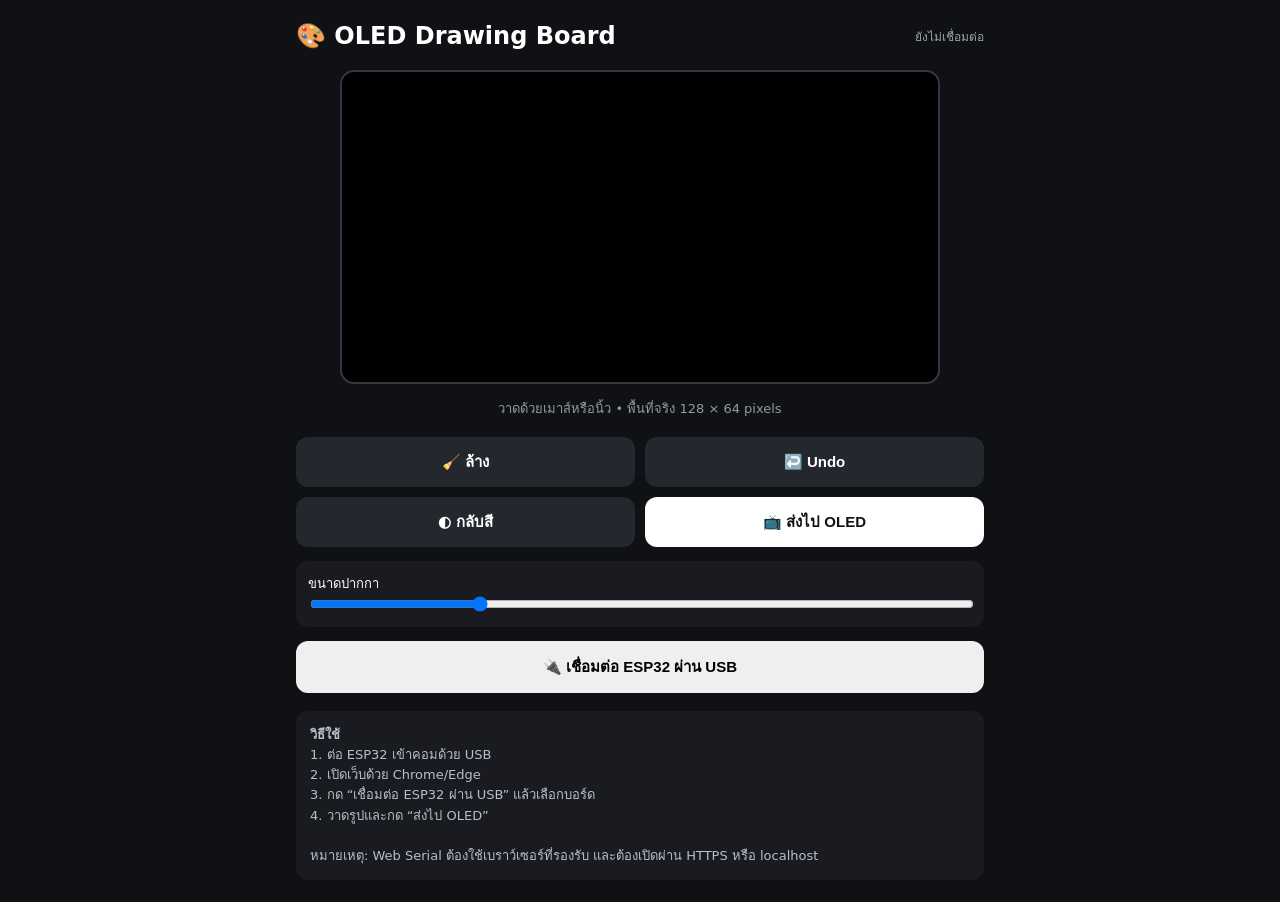
<file: oled-drawing/index.html>
<!doctype html>
<html lang="th">
<head>
<meta charset="utf-8">
<meta name="viewport" content="width=device-width,initial-scale=1,maximum-scale=1,user-scalable=no">
<title>OLED Drawing Board</title>
<style>
*{box-sizing:border-box}body{margin:0;font-family:system-ui,sans-serif;background:#101114;color:#fff;min-height:100vh}main{max-width:720px;margin:auto;padding:22px 16px}.head{display:flex;justify-content:space-between;align-items:center;gap:12px}.head h1{margin:0;font-size:24px}.status{font-size:12px;color:#9da3ad}.board{margin:20px auto 14px;background:#000;border:2px solid #343840;border-radius:14px;padding:12px;max-width:600px}canvas{display:block;width:100%;aspect-ratio:2/1;background:#000;image-rendering:pixelated;touch-action:none;cursor:crosshair}.hint{text-align:center;color:#9299a4;font-size:13px;margin:8px 0 18px}.tools{display:grid;grid-template-columns:repeat(2,1fr);gap:10px}.tools button{border:0;border-radius:12px;padding:13px;font-size:15px;font-weight:700;background:#24272d;color:white}.tools button.send{background:#fff;color:#111}.tools button:active{transform:scale(.98)}.range{margin:14px 0;background:#191b20;padding:12px;border-radius:12px;font-size:13px}.range input{width:100%}.note{margin-top:18px;padding:14px;border-radius:12px;background:#191b20;color:#b9bec7;font-size:13px;line-height:1.55}.connected{color:#72e6a1}.error{color:#ff8c8c}@media(max-width:420px){main{padding:18px 12px}.head h1{font-size:20px}.tools{grid-template-columns:1fr 1fr}}
</style>
</head>
<body><main>
<div class="head"><h1>🎨 OLED Drawing Board</h1><span id="status" class="status">ยังไม่เชื่อมต่อ</span></div>
<div class="board"><canvas id="canvas" width="128" height="64"></canvas></div>
<div class="hint">วาดด้วยเมาส์หรือนิ้ว • พื้นที่จริง 128 × 64 pixels</div>
<div class="tools"><button onclick="clearCanvas()">🧹 ล้าง</button><button onclick="undo()">↩️ Undo</button><button onclick="invert()">◐ กลับสี</button><button class="send" onclick="sendToOLED()">📺 ส่งไป OLED</button></div>
<div class="range">ขนาดปากกา <input id="size" type="range" min="1" max="5" value="2"></div>
<button id="connect" class="send" style="width:100%;border:0;border-radius:12px;padding:14px;font-size:15px;font-weight:700" onclick="connectSerial()">🔌 เชื่อมต่อ ESP32 ผ่าน USB</button>
<div class="note"><b>วิธีใช้</b><br>1. ต่อ ESP32 เข้าคอมด้วย USB<br>2. เปิดเว็บด้วย Chrome/Edge<br>3. กด “เชื่อมต่อ ESP32 ผ่าน USB” แล้วเลือกบอร์ด<br>4. วาดรูปและกด “ส่งไป OLED”<br><br>หมายเหตุ: Web Serial ต้องใช้เบราว์เซอร์ที่รองรับ และต้องเปิดผ่าน HTTPS หรือ localhost</div>
</main>
<script>
const c=document.getElementById('canvas'),ctx=c.getContext('2d');let drawing=false,history=[],port=null,writer=null;
ctx.fillStyle='#000';ctx.fillRect(0,0,128,64);ctx.strokeStyle='#fff';ctx.lineCap='round';ctx.lineJoin='round';
function pos(e){const r=c.getBoundingClientRect();return{x:(e.clientX-r.left)*128/r.width,y:(e.clientY-r.top)*64/r.height}}
function start(e){e.preventDefault();history.push(ctx.getImageData(0,0,128,64));drawing=true;const p=pos(e);ctx.beginPath();ctx.moveTo(p.x,p.y);dot(p)}
function move(e){if(!drawing)return;e.preventDefault();const p=pos(e);ctx.lineWidth=+document.getElementById('size').value;ctx.lineTo(p.x,p.y);ctx.stroke();ctx.beginPath();ctx.moveTo(p.x,p.y)}
function end(){drawing=false;ctx.beginPath()}
function dot(p){ctx.fillStyle='#fff';ctx.beginPath();ctx.arc(p.x,p.y,+document.getElementById('size').value/2,0,Math.PI*2);ctx.fill();ctx.fillStyle='#fff'}
c.addEventListener('pointerdown',start);c.addEventListener('pointermove',move);window.addEventListener('pointerup',end);
function clearCanvas(){history.push(ctx.getImageData(0,0,128,64));ctx.fillStyle='#000';ctx.fillRect(0,0,128,64);ctx.fillStyle='#fff'}
function undo(){if(history.length)ctx.putImageData(history.pop(),0,0)}
function invert(){const d=ctx.getImageData(0,0,128,64),a=d.data;for(let i=0;i<a.length;i+=4){a[i]=255-a[i];a[i+1]=255-a[i+1];a[i+2]=255-a[i+2]}ctx.putImageData(d,0,0)}
function bitmap(){const d=ctx.getImageData(0,0,128,64).data,out=new Uint8Array(1024);for(let y=0;y<64;y++)for(let x=0;x<128;x++){if(d[(y*128+x)*4]>127)out[y*16+(x>>3)]|=128>>(x&7)}return out}
function b64(bytes){let s='';for(let i=0;i<bytes.length;i+=0x8000)s+=String.fromCharCode(...bytes.subarray(i,i+0x8000));return btoa(s)}
async function connectSerial(){if(!('serial'in navigator)){setStatus('เบราว์เซอร์ไม่รองรับ Web Serial','error');return}try{port=await navigator.serial.requestPort();await port.open({baudRate:115200});writer=port.writable.getWriter();setStatus('เชื่อมต่อ ESP32 แล้ว','connected')}catch(e){setStatus('เชื่อมต่อไม่สำเร็จ','error')}}
async function sendToOLED(){if(!writer){setStatus('กรุณาเชื่อมต่อ ESP32 ก่อน','error');return}try{const msg='OLED:'+b64(bitmap())+'\n';await writer.write(new TextEncoder().encode(msg));setStatus('ส่งภาพไป OLED แล้ว','connected')}catch(e){setStatus('ส่งไม่สำเร็จ','error')}}
function setStatus(t,cl=''){const s=document.getElementById('status');s.textContent=t;s.className='status '+cl}
</script></body></html>
</file>
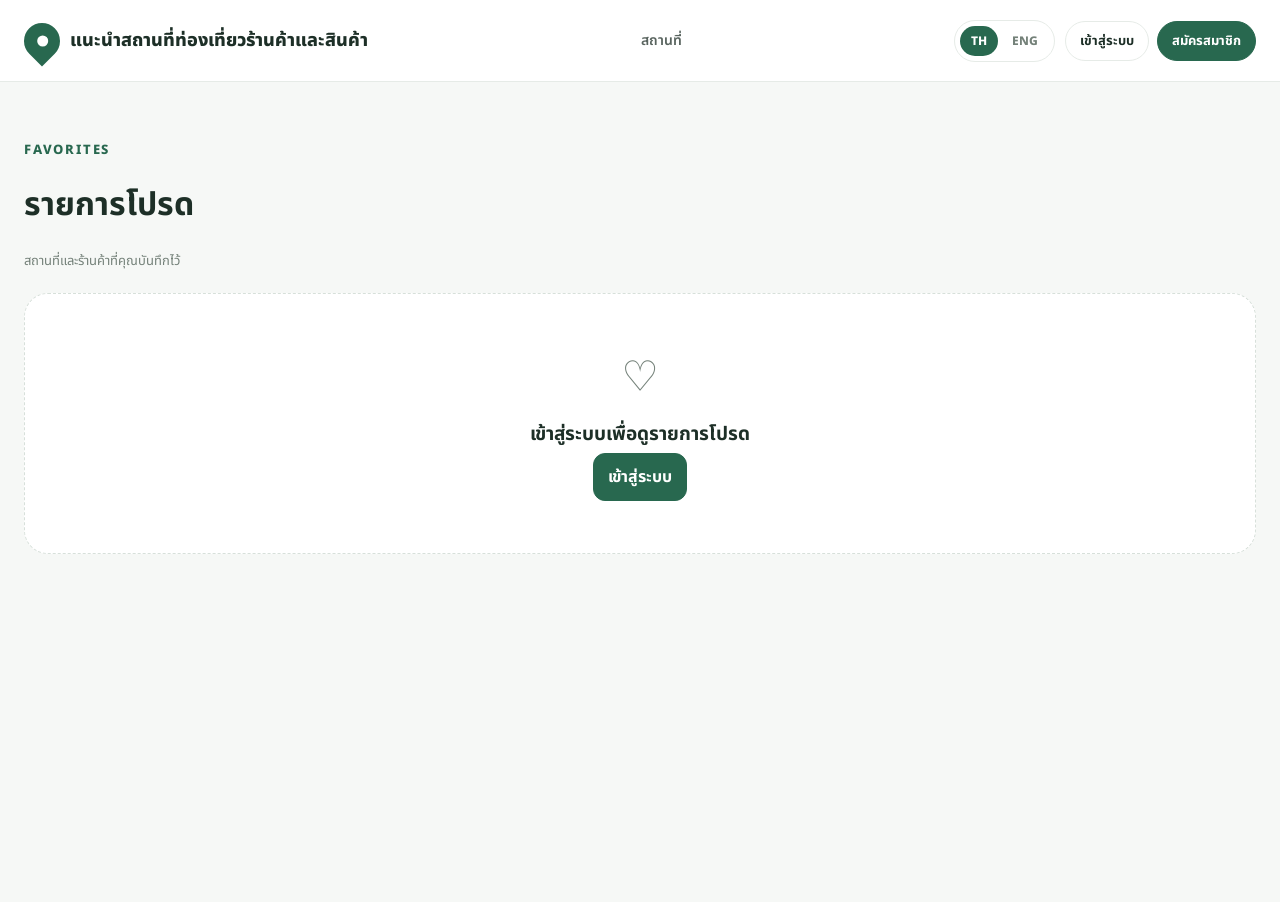
<file: favorites.html>
<!doctype html>
<html lang="th">
<head>
  <meta charset="utf-8">
  <meta name="viewport" content="width=device-width,initial-scale=1">
  <title>รายการโปรด</title>

  <link rel="preconnect" href="https://fonts.googleapis.com">
  <link rel="preconnect" href="https://fonts.gstatic.com" crossorigin>
  <link
    href="https://fonts.googleapis.com/css2?family=Noto+Sans+Thai:wght@400;500;600;700;800&display=swap"
    rel="stylesheet"
  >

  <link rel="stylesheet" href="./styles.css">
</head>

<body>

<header class="site-header">
  <div class="container header-inner">
    <a class="brand" href="./index.html">
      <i class="brand-pin"></i>
      <span id="siteName"></span>
    </a>

    <nav class="nav-menu">
      <a id="navPlaces" href="./places.html"></a>
      <a id="navFavorites" href="./favorites.html" class="auth-only hidden"></a>
    </nav>

    <div class="header-actions">
      <div class="language-switch">
        <button id="thButton" class="active">TH</button>
        <button id="enButton">ENG</button>
      </div>

      <div id="guestActions" class="guest-actions">
        <button id="openSignIn" class="header-button ghost"></button>
        <button id="openSignUp" class="header-button primary"></button>
      </div>

      <div id="userActions" class="user-actions hidden">
        <button class="user-chip" type="button">
          <span class="user-avatar">👤</span>
          <span id="currentUserName"></span>
        </button>
        <button id="signOutButton" class="header-button ghost"></button>
      </div>
    </div>
  </div>
</header>

<main class="container section favorites-page">

  <div class="section-heading">

    <div>
      <div class="hero-kicker">
        FAVORITES
      </div>

      <h1 id="favoritesPageTitle">
        รายการโปรด
      </h1>

      <p id="favoritesPageSub">
        สถานที่และร้านค้าที่คุณบันทึกไว้
      </p>
    </div>

  </div>


  <div
    id="favoritesGuest"
    class="empty-state hidden"
  >

    <div class="empty-icon">
      ♡
    </div>

    <strong id="favoritesGuestTitle">
      เข้าสู่ระบบเพื่อดูรายการโปรด
    </strong>

    <button
      id="favoritesLoginButton"
      class="modal-button primary"
      type="button"
    >
      เข้าสู่ระบบ
    </button>

  </div>


  <div
    id="favoritesContent"
    class="hidden"
  >

    <section class="favorite-page-section">

      <h2 id="favPlacesHeading">
        📍 สถานที่โปรด
      </h2>

      <div
        id="favoritePlacePageGrid"
        class="place-grid"
      ></div>

    </section>


    <section class="favorite-page-section">

      <h2 id="favShopsHeading">
        🛍️ ร้านค้าโปรด
      </h2>

      <div
        id="favoriteShopPageGrid"
        class="shop-grid"
      ></div>

    </section>

  </div>

</main>

<div id="authModal" class="modal">
  <button id="closeAuthModal" class="modal-close">×</button>
  <div class="auth-card">
    <div class="auth-brand">
      <div class="auth-logo">📍</div>
      <h2 id="authTitle"></h2>
      <p id="authSubtitle"></p>
    </div>

    <div class="auth-tabs">
      <button id="signInTab" class="auth-tab active"></button>
      <button id="signUpTab" class="auth-tab"></button>
    </div>

    <div class="social-auth">
      <button id="googleAuthButton" class="social-button google" type="button">
        <span>G</span><strong id="googleText"></strong>
      </button>
      <button id="facebookAuthButton" class="social-button facebook" type="button">
        <span>f</span><strong id="facebookText"></strong>
      </button>
    </div>

    <div class="auth-divider"><span id="orText"></span></div>

    <form id="authForm">
      <label><span id="usernameLabel"></span><input id="authUsername" type="text" required></label>
      <label><span id="passwordLabel"></span><input id="authPassword" type="password" required></label>
      <label id="confirmPasswordWrap" class="hidden"><span id="confirmPasswordLabel"></span><input id="authConfirmPassword" type="password"></label>
      <div id="authMessage" class="auth-message"></div>
      <button id="authSubmitButton" class="auth-submit" type="submit"></button>
    </form>

    <p id="authDemoNotice" class="auth-notice"></p>
  </div>
</div>

<script src="./data.js"></script>
<script src="./shops-data.js"></script>
<script src="./demo-shops.js"></script>
<script src="./demo-data.js"></script>

<script src="./page-text.js"></script>
<script src="./auth.js"></script>
<script src="./common.js"></script>

<script src="./shop-favorites.js"></script>
<script src="./favorites-page.js"></script>

</body>
</html>
</file>
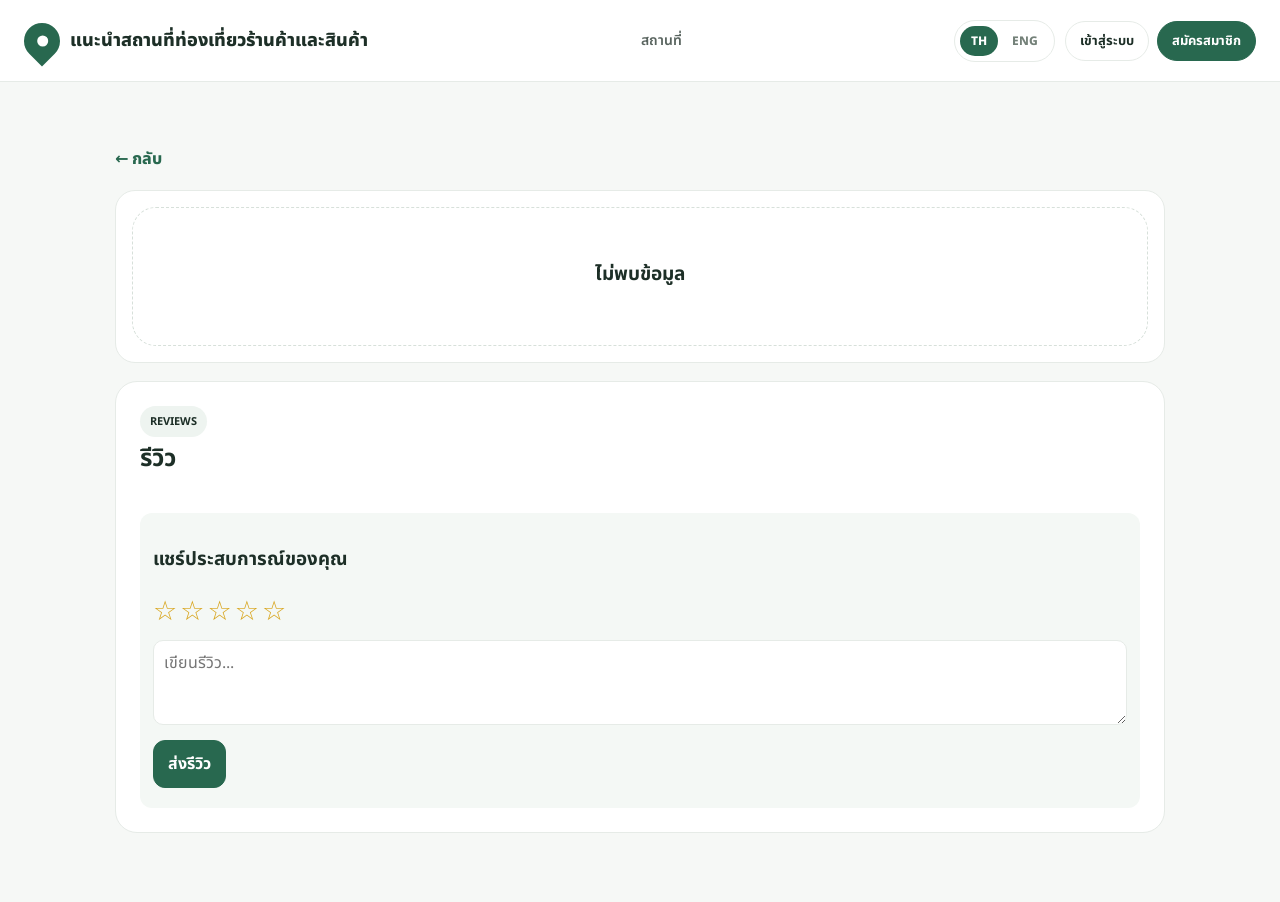
<file: reviews.html>
<!doctype html>
<html lang="th">
<head>
  <meta charset="utf-8">
  <meta name="viewport" content="width=device-width,initial-scale=1">
  <title>รีวิว</title>

  <link rel="preconnect" href="https://fonts.googleapis.com">
  <link rel="preconnect" href="https://fonts.gstatic.com" crossorigin>
  <link
    href="https://fonts.googleapis.com/css2?family=Noto+Sans+Thai:wght@400;500;600;700;800&display=swap"
    rel="stylesheet"
  >

  <link rel="stylesheet" href="./styles.css">
</head>

<body>

<header class="site-header">
  <div class="container header-inner">
    <a class="brand" href="./index.html">
      <i class="brand-pin"></i>
      <span id="siteName"></span>
    </a>

    <nav class="nav-menu">
      <a id="navPlaces" href="./places.html"></a>
      <a id="navFavorites" href="./favorites.html" class="auth-only hidden"></a>
    </nav>

    <div class="header-actions">
      <div class="language-switch">
        <button id="thButton" class="active">TH</button>
        <button id="enButton">ENG</button>
      </div>

      <div id="guestActions" class="guest-actions">
        <button id="openSignIn" class="header-button ghost"></button>
        <button id="openSignUp" class="header-button primary"></button>
      </div>

      <div id="userActions" class="user-actions hidden">
        <button class="user-chip" type="button">
          <span class="user-avatar">👤</span>
          <span id="currentUserName"></span>
        </button>
        <button id="signOutButton" class="header-button ghost"></button>
      </div>
    </div>
  </div>
</header>

<main class="container review-page section">

  <button
    id="reviewBackButton"
    class="back-link-button"
    type="button"
  >
    ← กลับ
  </button>

  <div id="reviewTargetCard" class="review-target-card"></div>

  <section class="review-page-panel">

    <div class="review-page-heading">

      <div>
        <span class="modal-category">REVIEWS</span>
        <h1 id="reviewPageTitle">รีวิว</h1>
      </div>

      <div id="reviewPageSummary" class="review-big-score"></div>

    </div>

    <div
      id="reviewPageList"
      class="review-list review-page-list"
    ></div>


    <div id="reviewFormWrap" class="review-form-wrap">

      <h3 id="reviewFormHeading">
        แชร์ประสบการณ์ของคุณ
      </h3>

      <p
        id="reviewLoginHint"
        class="review-login-hint"
      ></p>

      <div class="star-input" id="pageStarInput">
        <button type="button" data-page-star="1">☆</button>
        <button type="button" data-page-star="2">☆</button>
        <button type="button" data-page-star="3">☆</button>
        <button type="button" data-page-star="4">☆</button>
        <button type="button" data-page-star="5">☆</button>
      </div>

      <textarea
        id="pageReviewText"
        placeholder="เขียนรีวิว..."
      ></textarea>

      <button
        id="submitPageReview"
        class="modal-button primary"
        type="button"
      >
        ส่งรีวิว
      </button>

      <div
        id="pageReviewMessage"
        class="review-message"
      ></div>

    </div>

  </section>

</main>

<div id="authModal" class="modal">
  <button id="closeAuthModal" class="modal-close">×</button>
  <div class="auth-card">
    <div class="auth-brand">
      <div class="auth-logo">📍</div>
      <h2 id="authTitle"></h2>
      <p id="authSubtitle"></p>
    </div>

    <div class="auth-tabs">
      <button id="signInTab" class="auth-tab active"></button>
      <button id="signUpTab" class="auth-tab"></button>
    </div>

    <div class="social-auth">
      <button id="googleAuthButton" class="social-button google" type="button">
        <span>G</span><strong id="googleText"></strong>
      </button>
      <button id="facebookAuthButton" class="social-button facebook" type="button">
        <span>f</span><strong id="facebookText"></strong>
      </button>
    </div>

    <div class="auth-divider"><span id="orText"></span></div>

    <form id="authForm">
      <label><span id="usernameLabel"></span><input id="authUsername" type="text" required></label>
      <label><span id="passwordLabel"></span><input id="authPassword" type="password" required></label>
      <label id="confirmPasswordWrap" class="hidden"><span id="confirmPasswordLabel"></span><input id="authConfirmPassword" type="password"></label>
      <div id="authMessage" class="auth-message"></div>
      <button id="authSubmitButton" class="auth-submit" type="submit"></button>
    </form>

    <p id="authDemoNotice" class="auth-notice"></p>
  </div>
</div>

<script src="./data.js"></script>
<script src="./shops-data.js"></script>
<script src="./demo-shops.js"></script>
<script src="./demo-data.js"></script>

<script src="./page-text.js"></script>
<script src="./auth.js"></script>
<script src="./common.js"></script>

<script src="./reviews.js"></script>
<script src="./reviews-page.js"></script>

</body>
</html>
</file>
<file: styles.css>
:root {
  --green: #28684f;
  --green-2: #3f8065;
  --dark: #1d2f27;
  --muted: #748179;
  --background: #f6f8f6;
  --card: #ffffff;
  --line: #e6ebe7;
  --soft: #eef4f0;
  --shadow: 0 18px 55px rgba(30, 67, 52, 0.11);
}

* {
  box-sizing: border-box;
}

html {
  scroll-behavior: smooth;
}

body {
  margin: 0;
  font-family: "Noto Sans Thai", system-ui, sans-serif;
  background: var(--background);
  color: var(--dark);
}

a {
  color: inherit;
  text-decoration: none;
}

button,
input {
  font: inherit;
}

button {
  cursor: pointer;
}

.container {
  width: min(1400px, calc(100% - 48px));
  margin: auto;
}

/* ---------------- Header ---------------- */

.site-header {
  height: 82px;
  position: sticky;
  top: 0;
  z-index: 100;
  background: rgba(255, 255, 255, 0.96);
  backdrop-filter: blur(14px);
  border-bottom: 1px solid var(--line);
}

.header-inner {
  height: 100%;
  display: flex;
  align-items: center;
  justify-content: space-between;
  gap: 24px;
}

.brand {
  display: flex;
  align-items: center;
  gap: 10px;
  font-size: 18px;
  font-weight: 800;
}

.brand-pin {
  width: 36px;
  height: 36px;
  border-radius: 50% 50% 50% 0;
  background: var(--green);
  transform: rotate(-45deg);
  position: relative;
  flex: 0 0 auto;
}

.brand-pin::after {
  content: "";
  width: 11px;
  height: 11px;
  border-radius: 50%;
  background: white;
  position: absolute;
  inset: 0;
  margin: auto;
}

.nav-menu {
  display: flex;
  align-items: center;
  gap: 28px;
  font-size: 14px;
  font-weight: 600;
  color: #59645f;
}

.nav-menu a:hover {
  color: var(--green);
}

.language-switch {
  display: flex;
  gap: 3px;
  padding: 5px;
  border: 1px solid var(--line);
  border-radius: 999px;
  background: white;
}

.language-switch button {
  border: 0;
  border-radius: 999px;
  padding: 6px 11px;
  font-size: 12px;
  font-weight: 800;
  color: var(--muted);
  background: transparent;
}

.language-switch button.active {
  color: white;
  background: var(--green);
}

/* ---------------- Hero ---------------- */

.hero {
  min-height: 530px;
  display: flex;
  align-items: center;
  background:
    radial-gradient(circle at 78% 28%, rgba(63, 128, 101, 0.17), transparent 23%),
    linear-gradient(135deg, #eef7f1, #e1eee6);
}

.hero-content {
  max-width: 710px;
  padding: 75px 0;
}

.hero-kicker {
  color: var(--green);
  font-size: 13px;
  font-weight: 800;
  letter-spacing: 1.8px;
}

.hero h1 {
  margin: 12px 0 0;
  font-size: clamp(42px, 5vw, 64px);
  line-height: 1.12;
  letter-spacing: -1.8px;
}

.hero-accent {
  margin-top: 5px;
  color: var(--green-2);
  font-size: clamp(31px, 4vw, 44px);
  font-weight: 600;
}

.hero-description {
  max-width: 620px;
  margin-top: 18px;
  color: #495b51;
  line-height: 1.8;
}

.hero-search {
  max-width: 650px;
  display: flex;
  align-items: center;
  gap: 8px;
  margin-top: 26px;
  padding: 7px;
  border-radius: 18px;
  background: white;
  box-shadow: var(--shadow);
}

.hero-search input {
  flex: 1;
  min-width: 0;
  padding: 11px 12px;
  border: 0;
  outline: 0;
}

.hero-search button {
  padding: 12px 18px;
  border: 0;
  border-radius: 13px;
  color: white;
  font-weight: 700;
  background: var(--green);
}

/* ---------------- Section ---------------- */

.section {
  padding: 58px 0 0;
}

.section-heading {
  display: flex;
  align-items: end;
  justify-content: space-between;
  gap: 20px;
  margin-bottom: 22px;
}

.section-heading h2 {
  margin: 0;
  font-size: 28px;
}

.section-heading p {
  margin: 4px 0 0;
  color: var(--muted);
  font-size: 13px;
}

/* ---------------- Region ---------------- */

.region-grid {
  display: grid;
  grid-template-columns: repeat(4, 1fr);
  gap: 16px;
}

.region-card {
  display: flex;
  align-items: center;
  gap: 14px;
  position: relative;
  padding: 22px;
  border: 1px solid var(--line);
  border-radius: 22px;
  text-align: left;
  color: var(--dark);
  background: white;
  transition: 0.2s;
}

.region-card:hover,
.region-card.active {
  transform: translateY(-3px);
  border-color: #c7dbce;
  box-shadow: var(--shadow);
}

.region-card.active {
  background: linear-gradient(135deg, #edf7f1, white);
}

.region-icon {
  font-size: 32px;
}

.region-card strong,
.region-card small {
  display: block;
}

.region-card small {
  margin-top: 3px;
  color: var(--muted);
}

.region-arrow {
  position: absolute;
  right: 18px;
  color: var(--green);
  font-size: 23px;
}

.province-box {
  margin-top: 20px;
  padding: 24px;
  border: 1px solid var(--line);
  border-radius: 24px;
  background: white;
}

.province-box h3 {
  margin-top: 0;
}

.province-list {
  display: flex;
  flex-wrap: wrap;
  gap: 8px;
}

.province-pill {
  padding: 9px 14px;
  border: 1px solid var(--line);
  border-radius: 999px;
  color: #58695f;
  font-size: 13px;
  font-weight: 600;
  background: #fafcfb;
}

.province-pill:hover,
.province-pill.active {
  color: white;
  border-color: var(--green);
  background: var(--green);
}

/* ---------------- Search and filters ---------------- */

.place-tools {
  display: flex;
  align-items: center;
  gap: 10px;
}

.place-search {
  display: flex;
  align-items: center;
  min-width: min(100%, 460px);
  padding: 6px 8px;
  border: 1px solid var(--line);
  border-radius: 15px;
  background: white;
}

.place-search input {
  flex: 1;
  min-width: 0;
  padding: 9px;
  border: 0;
  outline: 0;
}

.place-search button {
  width: 34px;
  height: 34px;
  border: 0;
  border-radius: 10px;
  background: var(--soft);
}

.filter-list {
  display: flex;
  flex-wrap: wrap;
  gap: 8px;
  margin-bottom: 18px;
}

.filter-button {
  padding: 9px 14px;
  border: 1px solid var(--line);
  border-radius: 999px;
  color: #59685f;
  font-size: 13px;
  font-weight: 700;
  background: white;
}

.filter-button.active {
  color: white;
  border-color: var(--dark);
  background: var(--dark);
}

/* ---------------- Place cards ---------------- */

.place-grid {
  display: grid;
  grid-template-columns: repeat(4, 1fr);
  gap: 18px;
}

.place-card {
  height: 280px;
  position: relative;
  overflow: hidden;
  border-radius: 21px;
  background: #d8e5dd;
  cursor: pointer;
  box-shadow: 0 8px 25px rgba(33, 69, 53, 0.06);
}

.place-photo {
  position: absolute;
  inset: 0;
}

.place-photo img {
  width: 100%;
  height: 100%;
  object-fit: cover;
  transition: transform 0.4s;
}

.place-card:hover .place-photo img {
  transform: scale(1.05);
}

.place-fallback {
  width: 100%;
  height: 100%;
  display: grid;
  place-items: center;
  font-size: 60px;
  background: linear-gradient(135deg, #d5e5db, #b9d1c2);
}

.place-card::after {
  content: "";
  position: absolute;
  inset: 0;
  background: linear-gradient(
    to top,
    rgba(12, 30, 23, 0.86),
    rgba(12, 30, 23, 0) 58%
  );
}

.place-tag {
  position: absolute;
  z-index: 2;
  top: 12px;
  left: 12px;
  padding: 7px 10px;
  border-radius: 999px;
  background: rgba(255, 255, 255, 0.92);
  font-size: 11px;
  font-weight: 700;
}

.place-card-info {
  position: absolute;
  z-index: 2;
  right: 16px;
  bottom: 15px;
  left: 16px;
  color: white;
}

.place-card-info h3 {
  margin: 0 0 4px;
  font-size: 17px;
}

.place-card-info small {
  opacity: 0.82;
}

.place-rating {
  float: right;
  color: #ffd45f;
}

.empty-state {
  grid-column: 1 / -1;
  padding: 52px 24px;
  border: 1px dashed #d7e0da;
  border-radius: 24px;
  text-align: center;
  color: var(--muted);
  background: white;
}

.empty-state strong,
.empty-state span {
  display: block;
}

.empty-state strong {
  margin-bottom: 4px;
  color: var(--dark);
  font-size: 19px;
}

.empty-icon {
  margin-bottom: 10px;
  font-size: 42px;
}

/* ---------------- Modal ---------------- */

.modal {
  display: none;
  align-items: center;
  justify-content: center;
  position: fixed;
  inset: 0;
  z-index: 300;
  padding: 24px;
  background: rgba(10, 24, 18, 0.48);
}

.modal.show {
  display: flex;
}

.modal-card {
  width: min(930px, 100%);
  max-height: 90vh;
  display: grid;
  grid-template-columns: 1fr 1fr;
  overflow: auto;
  border-radius: 27px;
  background: white;
  box-shadow: 0 25px 80px rgba(0, 0, 0, 0.22);
}

.modal-info {
  padding: 30px;
}

.modal-info h2 {
  margin: 8px 0 3px;
  font-size: 28px;
}

.modal-info p {
  color: var(--muted);
  line-height: 1.75;
}

.modal-category {
  display: inline-block;
  padding: 7px 10px;
  border-radius: 999px;
  font-size: 11px;
  font-weight: 700;
  background: var(--soft);
}

.modal-row {
  padding: 11px 0;
  border-bottom: 1px solid var(--line);
  font-size: 13px;
}

.modal-map {
  width: 100%;
  min-height: 500px;
  height: 100%;
  border: 0;
}

.modal-actions {
  display: flex;
  gap: 9px;
  margin-top: 18px;
}

.modal-button {
  display: inline-block;
  padding: 11px 14px;
  border: 1px solid var(--line);
  border-radius: 12px;
  font-weight: 700;
  background: white;
}

.modal-button.primary {
  color: white;
  border-color: var(--green);
  background: var(--green);
}

.modal-close {
  position: fixed;
  top: 22px;
  right: 28px;
  z-index: 350;
  width: 42px;
  height: 42px;
  border: 0;
  border-radius: 50%;
  font-size: 20px;
  background: white;
}

.site-footer {
  padding: 60px 0 75px;
  text-align: center;
  color: #87928b;
  font-size: 12px;
}

/* ---------------- Responsive ---------------- */

@media (max-width: 1080px) {
  .nav-menu {
    display: none;
  }

  .region-grid {
    grid-template-columns: repeat(2, 1fr);
  }

  .place-grid {
    grid-template-columns: repeat(3, 1fr);
  }
}

@media (max-width: 720px) {
  .container {
    width: min(100% - 28px, 1400px);
  }

  .hero-search {
    display: grid;
    grid-template-columns: 1fr;
  }

  .region-grid,
  .place-grid {
    grid-template-columns: repeat(2, 1fr);
  }

  .section-heading {
    flex-direction: column;
    align-items: flex-start;
  }

  .place-tools,
  .place-search {
    width: 100%;
  }

  .modal-card {
    grid-template-columns: 1fr;
  }

  .modal-map {
    min-height: 300px;
  }
}

@media (max-width: 500px) {
  .region-grid,
  .place-grid {
    grid-template-columns: 1fr;
  }

  .brand span {
    max-width: 175px;
    font-size: 14px;
  }
}


/* =====================================================
   AUTH / FAVORITES
===================================================== */

.hidden {
  display: none !important;
}

.header-actions {
  display: flex;
  align-items: center;
  gap: 10px;
}

.guest-actions,
.user-actions {
  display: flex;
  align-items: center;
  gap: 8px;
}

.header-button {
  border: 1px solid var(--line);
  border-radius: 999px;
  padding: 9px 14px;
  font-size: 13px;
  font-weight: 700;
}

.header-button.ghost {
  color: var(--dark);
  background: white;
}

.header-button.primary {
  color: white;
  border-color: var(--green);
  background: var(--green);
}

.user-chip {
  display: flex;
  align-items: center;
  gap: 8px;
  max-width: 180px;
  padding: 5px 10px 5px 5px;
  border: 1px solid var(--line);
  border-radius: 999px;
  color: var(--dark);
  background: white;
}

.user-avatar {
  width: 30px;
  height: 30px;
  display: grid;
  place-items: center;
  border-radius: 50%;
  background: var(--soft);
}

.card-favorite-button {
  width: 38px;
  height: 38px;
  display: grid;
  place-items: center;
  position: absolute;
  z-index: 4;
  top: 11px;
  right: 11px;
  border: 1px solid rgba(255,255,255,.8);
  border-radius: 50%;
  color: white;
  font-size: 21px;
  line-height: 1;
  background: rgba(21, 44, 34, .28);
  backdrop-filter: blur(8px);
}

.card-favorite-button.active {
  color: #ff6b77;
  background: rgba(255,255,255,.94);
}

.modal-title-row {
  display: flex;
  align-items: center;
  justify-content: space-between;
  gap: 16px;
}

.modal-title-row h2 {
  flex: 1;
}

.favorite-button {
  width: 48px;
  height: 48px;
  flex: 0 0 auto;
  display: grid;
  place-items: center;
  border: 1px solid var(--line);
  border-radius: 50%;
  color: var(--green);
  font-size: 26px;
  background: white;
}

.favorite-button.active {
  color: #ff5d6c;
  border-color: #ffd8dc;
  background: #fff5f6;
}


/* ---------------- Auth card ---------------- */

.auth-card {
  width: min(460px, 100%);
  max-height: 92vh;
  overflow: auto;
  padding: 30px;
  border-radius: 28px;
  background: white;
  box-shadow: 0 25px 80px rgba(0,0,0,.22);
}

.auth-brand {
  text-align: center;
}

.auth-logo {
  width: 58px;
  height: 58px;
  display: grid;
  place-items: center;
  margin: auto;
  border-radius: 18px;
  font-size: 28px;
  background: var(--soft);
}

.auth-brand h2 {
  margin: 14px 0 4px;
  font-size: 27px;
}

.auth-brand p {
  margin: 0;
  color: var(--muted);
  font-size: 13px;
}

.auth-tabs {
  display: grid;
  grid-template-columns: 1fr 1fr;
  gap: 5px;
  margin-top: 24px;
  padding: 5px;
  border-radius: 14px;
  background: var(--soft);
}

.auth-tab {
  padding: 10px;
  border: 0;
  border-radius: 10px;
  color: var(--muted);
  font-weight: 700;
  background: transparent;
}

.auth-tab.active {
  color: var(--dark);
  background: white;
  box-shadow: 0 3px 10px rgba(30,67,52,.08);
}

.social-auth {
  display: grid;
  gap: 9px;
  margin-top: 18px;
}

.social-button {
  display: flex;
  align-items: center;
  justify-content: center;
  gap: 11px;
  padding: 12px;
  border: 1px solid var(--line);
  border-radius: 13px;
  background: white;
}

.social-button span {
  width: 24px;
  font-size: 19px;
  font-weight: 800;
}

.social-button.google span {
  color: #4285f4;
}

.social-button.facebook span {
  color: #1877f2;
}

.auth-divider {
  display: flex;
  align-items: center;
  gap: 10px;
  margin: 19px 0;
  color: #9aa39d;
  font-size: 12px;
}

.auth-divider::before,
.auth-divider::after {
  content: "";
  height: 1px;
  flex: 1;
  background: var(--line);
}

#authForm {
  display: grid;
  gap: 13px;
}

#authForm label {
  display: grid;
  gap: 6px;
  color: #56655d;
  font-size: 13px;
  font-weight: 700;
}

#authForm input {
  width: 100%;
  padding: 12px 13px;
  border: 1px solid var(--line);
  border-radius: 12px;
  outline: none;
  background: #fcfdfc;
}

#authForm input:focus {
  border-color: #9dc5af;
  box-shadow: 0 0 0 3px rgba(40,104,79,.08);
}

.auth-submit {
  margin-top: 4px;
  padding: 13px;
  border: 0;
  border-radius: 13px;
  color: white;
  font-weight: 800;
  background: var(--green);
}

.auth-message {
  min-height: 18px;
  color: #c63d4a;
  font-size: 12px;
}

.auth-message.info {
  color: var(--green);
}

.auth-notice {
  margin: 17px 0 0;
  padding: 12px 13px;
  border-radius: 12px;
  color: #708078;
  font-size: 11px;
  line-height: 1.6;
  background: var(--soft);
}

@media (max-width: 920px) {
  .nav-menu {
    display: none;
  }

  .user-chip #currentUserName {
    display: none;
  }
}

@media (max-width: 620px) {
  .brand span {
    display: none;
  }

  .header-actions {
    margin-left: auto;
  }

  .language-switch {
    display: none;
  }

  .header-button {
    padding: 8px 11px;
    font-size: 12px;
  }
}


/* =====================================================
   V6 MULTI PAGE
===================================================== */

.home-hero {
  min-height: 510px;
}

.recommended-section {
  padding-top: 48px;
}

.recommended-grid {
  grid-template-columns: repeat(4, 1fr);
}

.view-all-link {
  color: var(--green);
  font-size: 13px;
  font-weight: 800;
}

.view-all-link:hover {
  text-decoration: underline;
}

.places-page {
  padding-top: 8px;
}

.compact-top {
  padding-top: 34px;
}

.places-page .section:first-child {
  padding-top: 34px;
}

/* หน้า places ให้บรรยากาศใกล้รูปตัวอย่างที่ 2 */
.places-page .region-grid {
  margin-bottom: 20px;
}

.places-page .province-box {
  margin-top: 12px;
}

@media (max-width: 1080px) {
  .recommended-grid {
    grid-template-columns: repeat(2, 1fr);
  }
}

@media (max-width: 620px) {
  .recommended-grid {
    grid-template-columns: 1fr;
  }
}


/* =====================================================
   V7 - PLACE IMAGE GALLERY
===================================================== */

.gallery-modal-card {
  width: min(1120px, 96vw);
  grid-template-columns: 1.05fr 1fr 1.15fr;
  overflow: hidden;
}

.place-gallery {
  min-width: 0;
  background: #f1f5f2;
  display: flex;
  flex-direction: column;
}

.gallery-stage {
  min-height: 500px;
  height: 100%;
  position: relative;
  overflow: hidden;
  background: linear-gradient(135deg, #dce9e1, #c2d6c9);
}

.gallery-stage img {
  width: 100%;
  height: 100%;
  min-height: 500px;
  display: block;
  object-fit: cover;
}

.gallery-fallback {
  width: 100%;
  height: 100%;
  min-height: 500px;
  display: grid;
  place-items: center;
  font-size: 82px;
  background: linear-gradient(135deg, #d7e7dd, #bcd1c3);
}

.gallery-arrow {
  width: 46px;
  height: 46px;
  position: absolute;
  top: 50%;
  z-index: 5;
  transform: translateY(-50%);
  border: 1px solid rgba(255,255,255,.85);
  border-radius: 50%;
  color: var(--dark);
  font-size: 32px;
  line-height: 1;
  background: rgba(255,255,255,.9);
  box-shadow: 0 8px 20px rgba(0,0,0,.12);
  backdrop-filter: blur(8px);
}

.gallery-arrow:hover {
  background: white;
  transform: translateY(-50%) scale(1.05);
}

.gallery-prev {
  left: 14px;
}

.gallery-next {
  right: 14px;
}

.gallery-counter {
  position: absolute;
  right: 14px;
  bottom: 13px;
  z-index: 4;
  padding: 6px 10px;
  border-radius: 999px;
  color: white;
  font-size: 12px;
  font-weight: 700;
  background: rgba(18,39,30,.66);
  backdrop-filter: blur(8px);
}

.gallery-dots {
  min-height: 42px;
  display: flex;
  align-items: center;
  justify-content: center;
  gap: 7px;
  padding: 10px;
  background: white;
}

.gallery-dot {
  width: 8px;
  height: 8px;
  padding: 0;
  border: 0;
  border-radius: 999px;
  background: #cbd6cf;
  transition: .2s;
}

.gallery-dot.active {
  width: 24px;
  background: var(--green);
}

@media (max-width: 1050px) {
  .gallery-modal-card {
    grid-template-columns: 1fr 1fr;
  }

  .place-gallery {
    grid-column: 1 / -1;
  }

  .gallery-stage,
  .gallery-stage img,
  .gallery-fallback {
    min-height: 360px;
    height: 360px;
  }
}

@media (max-width: 720px) {
  .gallery-modal-card {
    display: block;
    max-height: 92vh;
    overflow-y: auto;
  }

  .gallery-stage,
  .gallery-stage img,
  .gallery-fallback {
    min-height: 280px;
    height: 280px;
  }

  .gallery-arrow {
    width: 40px;
    height: 40px;
    font-size: 27px;
  }

  .gallery-modal-card .modal-map {
    min-height: 300px;
  }
}


/* =====================================================
   V8 - AUTOCOMPLETE SEARCH + REVIEW FILTER
===================================================== */

.search-autocomplete-wrap,
.place-search-wrap {
  position: relative;
  width: 100%;
  max-width: 650px;
}

.place-search-wrap {
  max-width: 500px;
}

.search-autocomplete-wrap .hero-search {
  max-width: none;
  width: 100%;
}

.place-search-wrap .place-search {
  width: 100%;
  min-width: 0;
}

.search-suggestions {
  width: 100%;
  max-height: 390px;
  overflow-y: auto;
  position: absolute;
  z-index: 120;
  top: calc(100% + 8px);
  left: 0;
  border: 1px solid var(--line);
  border-radius: 18px;
  background: white;
  box-shadow: 0 18px 50px rgba(27, 58, 44, .17);
}

.place-suggestions {
  z-index: 130;
}

.suggestion-heading {
  padding: 12px 15px 8px;
  color: var(--muted);
  font-size: 11px;
  font-weight: 800;
  letter-spacing: .4px;
}

.suggestion-item {
  width: 100%;
  display: grid;
  grid-template-columns: 42px 1fr auto;
  align-items: center;
  gap: 10px;
  padding: 11px 14px;
  border: 0;
  border-top: 1px solid #f0f3f1;
  text-align: left;
  color: var(--dark);
  background: white;
}

.suggestion-item:hover {
  background: #f3f8f5;
}

.suggestion-icon {
  width: 38px;
  height: 38px;
  display: grid;
  place-items: center;
  border-radius: 11px;
  font-size: 20px;
  background: var(--soft);
}

.suggestion-main {
  min-width: 0;
}

.suggestion-main strong,
.suggestion-main small {
  display: block;
}

.suggestion-main strong {
  overflow: hidden;
  font-size: 14px;
  white-space: nowrap;
  text-overflow: ellipsis;
}

.suggestion-main small {
  margin-top: 2px;
  color: var(--muted);
  font-size: 11px;
}

.suggestion-rating {
  color: #aa8518;
  font-size: 12px;
  font-weight: 800;
  white-space: nowrap;
}

.review-filter.active {
  background: #6b5135;
  border-color: #6b5135;
}

.review-summary {
  position: absolute;
  z-index: 3;
  right: 14px;
  bottom: 48px;
  left: 14px;
  display: flex;
  justify-content: space-between;
  gap: 8px;
  padding: 7px 10px;
  border-radius: 10px;
  color: white;
  font-size: 11px;
  font-weight: 700;
  background: rgba(14, 34, 25, .52);
  backdrop-filter: blur(8px);
}

@media (max-width: 720px) {
  .search-suggestions {
    max-height: 320px;
  }

  .suggestion-item {
    grid-template-columns: 38px 1fr;
  }

  .suggestion-rating {
    display: none;
  }
}


/* V9 - Near Me */
.near-me-filter {
  display: inline-flex;
  align-items: center;
  gap: 5px;
}
.near-me-filter.active {
  background: #28795d;
  border-color: #28795d;
}
.near-me-filter.loading {
  opacity: .65;
  pointer-events: none;
}
.nearby-distance {
  position: absolute;
  z-index: 4;
  left: 14px;
  bottom: 48px;
  padding: 7px 10px;
  border-radius: 10px;
  color: #fff;
  font-size: 11px;
  font-weight: 700;
  background: rgba(14,34,25,.62);
  backdrop-filter: blur(8px);
}


/* =====================================================
   V11 - Nearby Shops
===================================================== */

.shop-button {
  border-color: #d5e4da;
  color: var(--green);
  background: #eef6f1;
}

.back-link-button {
  margin-bottom: 12px;
  padding: 7px 0;
  border: 0;
  color: var(--green);
  font-weight: 800;
  background: transparent;
}

.nearby-shop-panel {
  width: min(1050px, 94vw);
  max-height: 88vh;
  overflow-y: auto;
  padding: 28px;
  border-radius: 26px;
  background: #f7faf8;
  box-shadow: 0 25px 80px rgba(0,0,0,.22);
}

.nearby-shop-head h2 {
  margin: 0;
  font-size: 28px;
}

.nearby-shop-head p {
  margin: 3px 0 22px;
  color: var(--muted);
}

.shop-grid {
  display: grid;
  grid-template-columns: repeat(3, 1fr);
  gap: 16px;
}

.shop-card {
  overflow: hidden;
  border: 1px solid var(--line);
  border-radius: 19px;
  cursor: pointer;
  background: white;
  transition: .2s;
}

.shop-card:hover {
  transform: translateY(-3px);
  box-shadow: var(--shadow);
}

.shop-card-photo {
  height: 185px;
  background: #e3eee7;
}

.shop-card-photo img {
  width: 100%;
  height: 100%;
  object-fit: cover;
}

.shop-fallback {
  width: 100%;
  height: 100%;
  display: grid;
  place-items: center;
  font-size: 55px;
  background: linear-gradient(135deg,#e1ece5,#c6dacc);
}

.shop-card-body {
  padding: 15px;
}

.shop-type-pill {
  display: inline-block;
  padding: 5px 8px;
  border-radius: 999px;
  color: var(--green);
  font-size: 10px;
  font-weight: 800;
  background: var(--soft);
}

.shop-card-body h3 {
  margin: 9px 0 5px;
  font-size: 17px;
}

.shop-card-body p {
  min-height: 40px;
  margin: 0;
  color: var(--muted);
  font-size: 12px;
  line-height: 1.6;
}

.shop-card-meta {
  display: flex;
  justify-content: space-between;
  margin-top: 12px;
  color: #637168;
  font-size: 11px;
  font-weight: 800;
}

@media(max-width:900px) {
  .shop-grid {
    grid-template-columns: repeat(2,1fr);
  }
}

@media(max-width:600px) {
  .shop-grid {
    grid-template-columns: 1fr;
  }

  .nearby-shop-panel {
    padding: 18px;
  }
}


/* =====================================================
   V12 - Products + Reviews
===================================================== */

.shop-product-section,
.review-section {
  margin-top: 22px;
  padding-top: 18px;
  border-top: 1px solid var(--line);
}

.detail-section-head {
  display: flex;
  align-items: center;
  justify-content: space-between;
  gap: 12px;
  margin-bottom: 12px;
}

.detail-section-head h3 {
  margin: 0;
  font-size: 18px;
}

.detail-section-head span {
  color: #9a7b18;
  font-size: 12px;
  font-weight: 800;
}

.product-grid {
  display: grid;
  grid-template-columns: repeat(2, 1fr);
  gap: 10px;
}

.product-card {
  overflow: hidden;
  border: 1px solid var(--line);
  border-radius: 13px;
  background: #fff;
}

.product-image {
  height: 120px;
  background: #edf4f0;
}

.product-image img {
  width: 100%;
  height: 100%;
  object-fit: cover;
}

.product-fallback {
  width: 100%;
  height: 100%;
  display: grid;
  place-items: center;
  font-size: 38px;
}

.product-info {
  padding: 10px;
}

.product-info h4 {
  margin: 0 0 4px;
  font-size: 14px;
}

.product-info p {
  min-height: 32px;
  margin: 0 0 7px;
  color: var(--muted);
  font-size: 11px;
  line-height: 1.5;
}

.product-info strong {
  color: var(--green);
  font-size: 14px;
}

.product-empty,
.review-empty {
  grid-column: 1/-1;
  padding: 18px;
  border: 1px dashed var(--line);
  border-radius: 12px;
  color: var(--muted);
  text-align: center;
  font-size: 12px;
}

.review-list {
  display: grid;
  gap: 8px;
}

.review-item {
  padding: 11px;
  border: 1px solid var(--line);
  border-radius: 11px;
  background: #fafcfb;
}

.review-item-head {
  display: flex;
  justify-content: space-between;
  gap: 10px;
}

.review-item-head span {
  color: #e0ab22;
  font-size: 12px;
}

.review-item p {
  margin: 7px 0 5px;
  color: #56665d;
  font-size: 12px;
  line-height: 1.6;
}

.review-item small {
  color: #909b95;
  font-size: 10px;
}

.review-form-wrap {
  margin-top: 13px;
  padding: 13px;
  border-radius: 12px;
  background: #f4f8f5;
}

.review-form-wrap h4 {
  margin: 0 0 9px;
}

.star-input {
  display: flex;
  gap: 3px;
  margin-bottom: 8px;
}

.star-input button {
  padding: 0;
  border: 0;
  color: #d8a51d;
  font-size: 27px;
  background: transparent;
}

.review-form-wrap textarea {
  width: 100%;
  min-height: 85px;
  margin-bottom: 8px;
  padding: 10px;
  border: 1px solid var(--line);
  border-radius: 10px;
  resize: vertical;
  font: inherit;
}

.review-message {
  margin-top: 7px;
  color: var(--green);
  font-size: 11px;
}

.login-required-review textarea,
.login-required-review .star-input {
  opacity: .65;
}

@media(max-width:600px) {
  .product-grid {
    grid-template-columns: 1fr;
  }
}


/* =====================================================
   V13 - Shop Reviews Fix + Shop Favorites
===================================================== */

.shop-card-photo {
  position: relative;
}

.shop-card-favorite {
  width: 38px;
  height: 38px;
  display: grid;
  place-items: center;
  position: absolute;
  z-index: 5;
  top: 10px;
  right: 10px;
  border: 1px solid rgba(255,255,255,.86);
  border-radius: 50%;
  color: white;
  font-size: 21px;
  background: rgba(20,40,31,.34);
  backdrop-filter: blur(8px);
}

.shop-card-favorite.active {
  color: #ff5d6c;
  background: rgba(255,255,255,.95);
}

.favorite-shop-block {
  margin-top: 34px;
}

.favorite-shop-head {
  margin-bottom: 14px;
}

.favorite-shop-head h3 {
  font-size: 21px;
}

.review-section {
  display: block !important;
  visibility: visible !important;
  opacity: 1 !important;
}

.review-form-wrap {
  display: block;
}

.review-list {
  max-height: 360px;
  overflow-y: auto;
}

.review-item {
  display: block;
}

.shop-product-section {
  display: block !important;
}

@media(max-width:720px) {
  .favorite-shop-block .shop-grid {
    grid-template-columns: 1fr;
  }
}


/* =====================================================
   V14 — Review pages, unified search, favorites page
===================================================== */

#shopDetailModal {
  overflow-y: auto;
  padding: 34px 18px;
  align-items: flex-start;
}

#shopDetailModal .modal-card {
  margin: auto;
  max-height: none;
}

#shopDetailModal .modal-info {
  max-height: 78vh;
  overflow-y: auto;
  padding-right: 10px;
  scrollbar-width: thin;
}

.review-link-button {
  background: #fff8e7;
  border-color: #ead9a2;
  color: #8c6811;
}

.review-page {
  max-width: 1050px;
  min-height: calc(100vh - 80px);
}

.review-target-card {
  display: grid;
  grid-template-columns: 150px 1fr;
  gap: 18px;
  align-items: center;
  margin-bottom: 18px;
  padding: 16px;
  border: 1px solid var(--line);
  border-radius: 20px;
  background: white;
}

.review-target-image {
  height: 115px;
  overflow: hidden;
  display: grid;
  place-items: center;
  border-radius: 14px;
  background: #e8f1eb;
  font-size: 45px;
}

.review-target-image img {
  width: 100%;
  height: 100%;
  object-fit: cover;
}

.review-target-card h2 {
  margin: 3px 0;
}

.review-target-card p {
  margin: 4px 0 0;
  color: var(--muted);
}

.review-page-panel {
  padding: 24px;
  border: 1px solid var(--line);
  border-radius: 22px;
  background: white;
}

.review-page-heading {
  display: flex;
  justify-content: space-between;
  gap: 20px;
  align-items: center;
  margin-bottom: 18px;
}

.review-page-heading h1 {
  margin: 4px 0 0;
}

.review-big-score {
  display: flex;
  flex-direction: column;
  text-align: right;
}

.review-big-score strong {
  font-size: 34px;
  color: #a27b12;
}

.review-big-score span {
  color: var(--muted);
  font-size: 12px;
}

.review-page-list {
  max-height: none;
  overflow: visible;
  margin-bottom: 18px;
}

.review-login-hint {
  color: var(--muted);
  font-size: 12px;
}

.favorites-page {
  min-height: calc(100vh - 80px);
}

.favorite-page-section {
  margin-top: 28px;
}

.favorite-page-section h2 {
  margin-bottom: 14px;
}

.favorites-page .place-card,
.favorites-page .shop-card {
  cursor: pointer;
}

@media(max-width:700px) {
  #shopDetailModal .modal-info {
    max-height: none;
    overflow: visible;
  }

  .review-target-card {
    grid-template-columns: 1fr;
  }

  .review-page-heading {
    align-items: flex-start;
    flex-direction: column;
  }

  .review-big-score {
    text-align: left;
  }
}


/* =====================================================
   V14.1 - Stability / clickable detail fixes
===================================================== */

#placeModal,
#shopDetailModal,
#nearbyShopModal,
#authModal {
  overflow-y: auto;
}

#placeModal .gallery-modal-card,
#shopDetailModal .gallery-modal-card {
  margin: auto;
}

#shopDetailModal .modal-card {
  max-height: 90vh;
  overflow-y: auto;
}

#shopDetailModal .modal-info {
  max-height: none;
  overflow: visible;
}

.favorite-page-card {
  overflow: hidden;
  border: 1px solid var(--line);
  border-radius: 18px;
  cursor: pointer;
  background: white;
  transition: .2s;
}

.favorite-page-card:hover {
  transform: translateY(-3px);
  box-shadow: var(--shadow);
}

.favorite-page-image {
  height: 190px;
  overflow: hidden;
  background: #e5efe9;
}

.favorite-page-image img {
  width: 100%;
  height: 100%;
  object-fit: cover;
}

.favorite-page-fallback {
  width: 100%;
  height: 100%;
  display: grid;
  place-items: center;
  font-size: 52px;
}

.favorite-page-info {
  padding: 15px;
}

.favorite-page-info h3 {
  margin: 8px 0 3px;
}

.favorite-page-info p {
  margin: 0 0 8px;
  color: var(--muted);
  font-size: 12px;
}

.favorite-page-info strong {
  color: #a37c16;
}

@media (max-width: 720px) {
  #placeModal .modal-card,
  #shopDetailModal .modal-card {
    max-height: 92vh;
    overflow-y: auto;
  }
}


/* =====================================================
   MOBILE EDITION — responsive layout improvements
   ===================================================== */

html, body {
  max-width: 100%;
  overflow-x: hidden;
}

img, video, iframe {
  max-width: 100%;
}

button,
input,
select,
textarea {
  max-width: 100%;
}

@media (max-width: 620px) {
  .site-header {
    height: auto;
    min-height: 70px;
  }

  .header-inner {
    min-height: 70px;
    height: auto;
    padding: 9px 0 7px;
    flex-wrap: wrap;
    gap: 8px 10px;
  }

  .brand {
    min-width: 0;
    font-size: 15px;
  }

  .brand span {
    display: block;
    max-width: 180px;
    overflow: hidden;
    text-overflow: ellipsis;
    white-space: nowrap;
    font-size: 13px;
  }

  .header-actions {
    margin-left: auto;
    min-width: 0;
    gap: 5px;
  }

  .language-switch {
    display: flex;
    padding: 3px;
  }

  .language-switch button {
    padding: 5px 7px;
    font-size: 10px;
  }

  .header-button {
    padding: 7px 9px;
    border-radius: 9px;
    font-size: 11px;
    white-space: nowrap;
  }

  .nav-menu {
    display: flex !important;
    order: 3;
    width: 100%;
    gap: 7px;
    padding: 2px 0 4px;
    overflow-x: auto;
    scrollbar-width: none;
    font-size: 12px;
  }

  .nav-menu::-webkit-scrollbar {
    display: none;
  }

  .nav-menu a {
    flex: 0 0 auto;
    padding: 7px 10px;
    border: 1px solid var(--line);
    border-radius: 999px;
    background: #fafcfb;
  }

  .nav-menu a:hover {
    background: var(--soft);
  }

  .container {
    width: min(100% - 24px, 1400px);
  }

  .hero {
    min-height: auto;
  }

  .hero-content {
    padding: 42px 0 48px;
  }

  .hero-kicker {
    font-size: 11px;
    letter-spacing: 1.2px;
  }

  .hero h1 {
    font-size: clamp(34px, 10vw, 46px);
    letter-spacing: -1px;
  }

  .hero-accent {
    font-size: clamp(25px, 7vw, 34px);
  }

  .hero-description {
    margin-top: 14px;
    font-size: 13px;
    line-height: 1.7;
  }

  .hero-search {
    width: 100%;
    margin-top: 20px;
    padding: 6px;
    border-radius: 14px;
  }

  .hero-search input {
    min-width: 0;
    font-size: 14px;
  }

  .hero-search button {
    padding: 11px 14px;
    font-size: 13px;
  }

  .section {
    padding-top: 38px;
  }

  .section-heading h2 {
    font-size: 23px;
  }

  .section-heading p {
    font-size: 12px;
  }

  .region-grid,
  .place-grid,
  .recommended-grid,
  .shop-grid {
    grid-template-columns: 1fr;
    gap: 12px;
  }

  .region-card {
    padding: 16px;
    border-radius: 17px;
  }

  .province-box {
    padding: 16px;
    border-radius: 18px;
  }

  .place-tools {
    width: 100%;
    flex-direction: column;
    align-items: stretch;
  }

  .place-search {
    width: 100%;
    min-width: 0;
  }

  .filter-list {
    overflow-x: auto;
    flex-wrap: nowrap;
    padding-bottom: 5px;
    scrollbar-width: none;
  }

  .filter-list::-webkit-scrollbar {
    display: none;
  }

  .filter-button,
  .near-me-filter {
    flex: 0 0 auto;
    white-space: nowrap;
  }

  .modal,
  #placeModal,
  #shopDetailModal,
  #nearbyShopModal,
  #authModal {
    padding: 10px;
  }

  .modal-card,
  .gallery-modal-card {
    width: 100%;
    max-width: none;
    border-radius: 16px;
  }

  .modal-info,
  .modal-map {
    min-width: 0;
  }

  .gallery-stage,
  .gallery-stage img,
  .gallery-fallback {
    min-height: 240px;
    height: 240px;
  }

  .modal-map {
    min-height: 240px;
  }

  .detail-section-head,
  .review-page-heading,
  .section-heading {
    gap: 10px;
  }

  .detail-section-head {
    align-items: flex-start;
    flex-direction: column;
  }

  .product-grid {
    grid-template-columns: 1fr 1fr;
    gap: 8px;
  }

  .product-image {
    height: 105px;
  }

  .product-info {
    padding: 9px;
  }

  .product-info h4 {
    font-size: 13px;
  }

  .review-page {
    width: 100%;
  }

  .review-page-panel {
    padding: 16px;
    border-radius: 17px;
  }

  .review-target-card {
    padding: 12px;
    border-radius: 16px;
  }

  .favorite-page-image {
    height: 170px;
  }

  .footer-inner {
    flex-direction: column;
    align-items: flex-start;
    gap: 10px;
  }
}

@media (max-width: 390px) {
  .brand span {
    max-width: 125px;
  }

  .header-actions .guest-actions {
    gap: 4px;
  }

  .header-button {
    padding: 6px 7px;
    font-size: 10px;
  }

  .product-grid {
    grid-template-columns: 1fr;
  }

  .hero-search button {
    padding-left: 11px;
    padding-right: 11px;
  }
}
</file>
